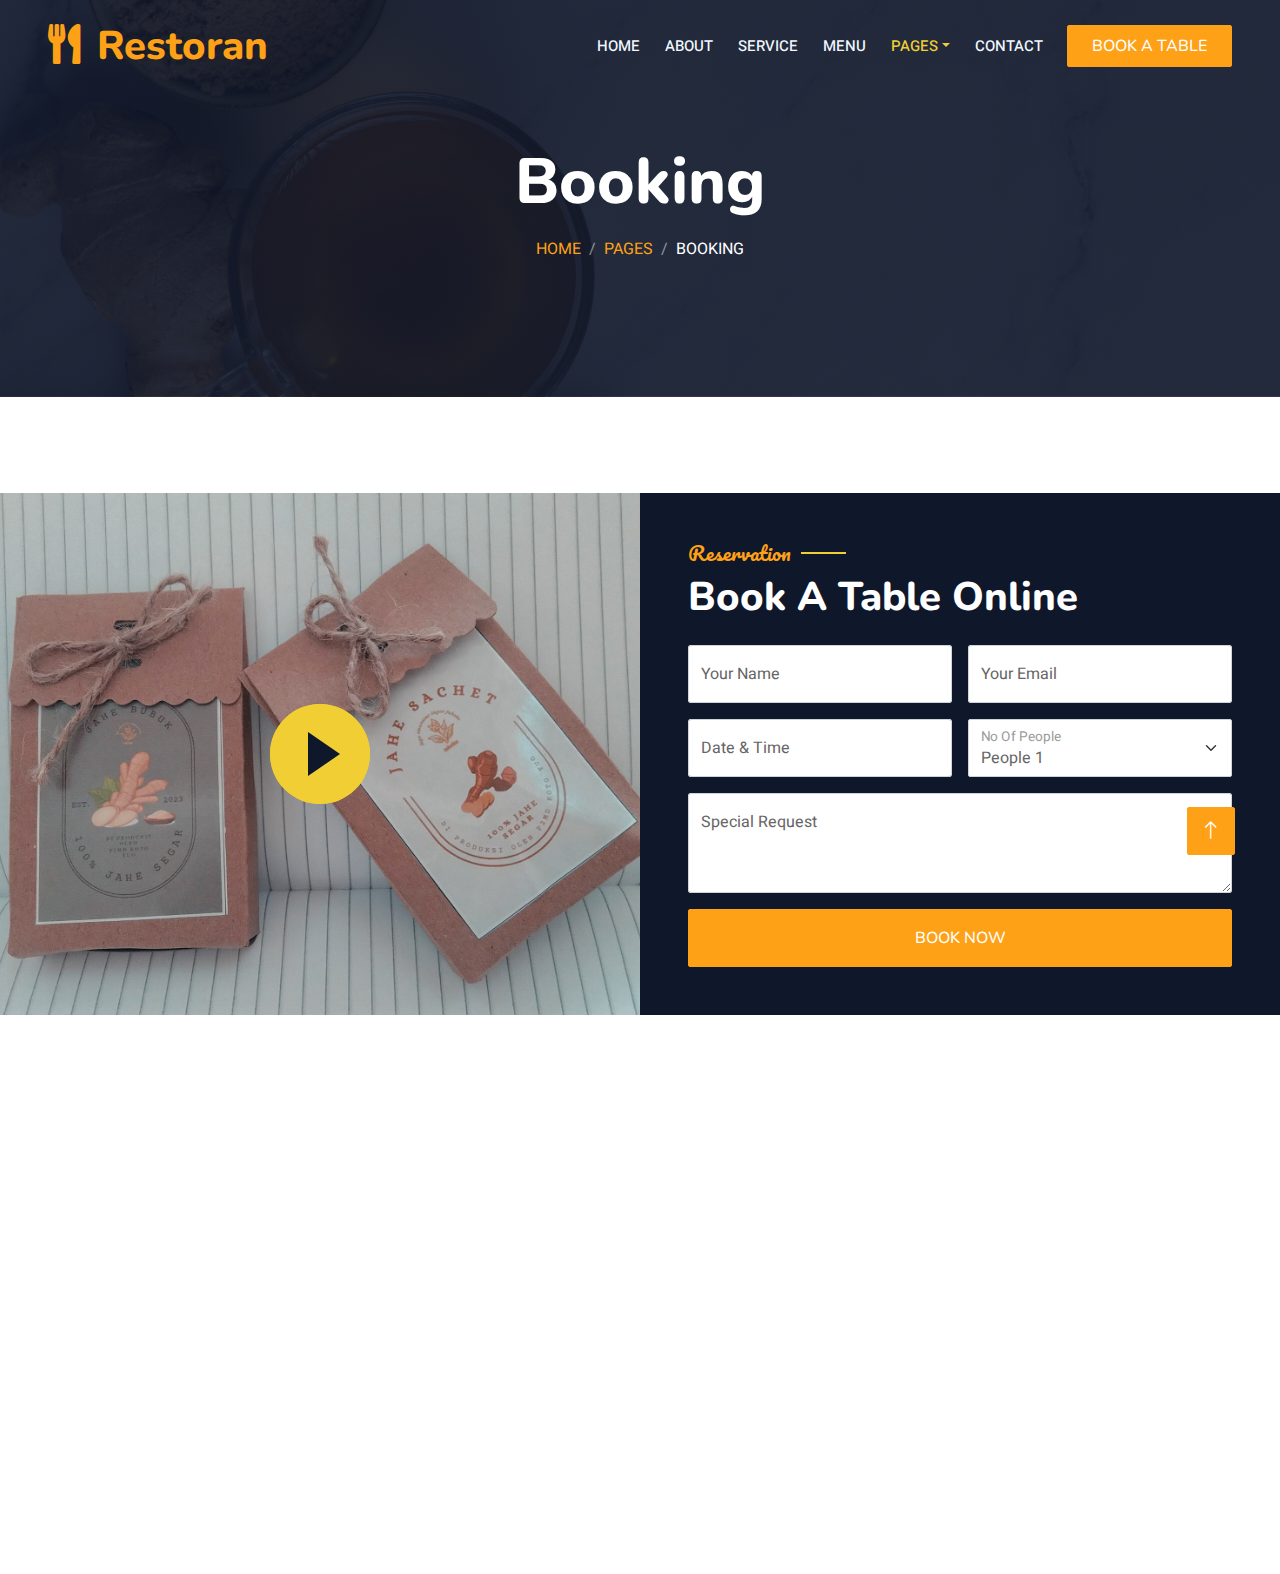
<file: booking.html>
<!DOCTYPE html>
<html lang="en">

<head>
    <meta charset="utf-8">
    <title>Restoran - Bootstrap Restaurant Template</title>
    <meta content="width=device-width, initial-scale=1.0" name="viewport">
    <meta content="" name="keywords">
    <meta content="" name="description">

    <!-- Favicon -->
    <link href="img/favicon.ico" rel="icon">

    <!-- Google Web Fonts -->
    <link rel="preconnect" href="https://fonts.googleapis.com">
    <link rel="preconnect" href="https://fonts.gstatic.com" crossorigin>
    <link href="https://fonts.googleapis.com/css2?family=Heebo:wght@400;500;600&family=Nunito:wght@600;700;800&family=Pacifico&display=swap" rel="stylesheet">

    <!-- Icon Font Stylesheet -->
    <link href="https://cdnjs.cloudflare.com/ajax/libs/font-awesome/5.10.0/css/all.min.css" rel="stylesheet">
    <link href="https://cdn.jsdelivr.net/npm/bootstrap-icons@1.4.1/font/bootstrap-icons.css" rel="stylesheet">

    <!-- Libraries Stylesheet -->
    <link href="lib/animate/animate.min.css" rel="stylesheet">
    <link href="lib/owlcarousel/assets/owl.carousel.min.css" rel="stylesheet">
    <link href="lib/tempusdominus/css/tempusdominus-bootstrap-4.min.css" rel="stylesheet" />

    <!-- Customized Bootstrap Stylesheet -->
    <link href="css/bootstrap.min.css" rel="stylesheet">

    <!-- Template Stylesheet -->
    <link href="css/style.css" rel="stylesheet">
</head>

<body>
    <div class="container-xxl bg-white p-0">
        <!-- Spinner Start -->
        <div id="spinner" class="show bg-white position-fixed translate-middle w-100 vh-100 top-50 start-50 d-flex align-items-center justify-content-center">
            <div class="spinner-border text-primary" style="width: 3rem; height: 3rem;" role="status">
                <span class="sr-only">Loading...</span>
            </div>
        </div>
        <!-- Spinner End -->


        <!-- Navbar & Hero Start -->
        <div class="container-xxl position-relative p-0">
            <nav class="navbar navbar-expand-lg navbar-dark bg-dark px-4 px-lg-5 py-3 py-lg-0">
                <a href="" class="navbar-brand p-0">
                    <h1 class="text-primary m-0"><i class="fa fa-utensils me-3"></i>Restoran</h1>
                    <!-- <img src="img/logo.png" alt="Logo"> -->
                </a>
                <button class="navbar-toggler" type="button" data-bs-toggle="collapse" data-bs-target="#navbarCollapse">
                    <span class="fa fa-bars"></span>
                </button>
                <div class="collapse navbar-collapse" id="navbarCollapse">
                    <div class="navbar-nav ms-auto py-0 pe-4">
                        <a href="index.html" class="nav-item nav-link">Home</a>
                        <a href="about.html" class="nav-item nav-link">About</a>
                        <a href="service.html" class="nav-item nav-link">Service</a>
                        <a href="menu.html" class="nav-item nav-link">Menu</a>
                        <div class="nav-item dropdown">
                            <a href="#" class="nav-link dropdown-toggle active" data-bs-toggle="dropdown">Pages</a>
                            <div class="dropdown-menu m-0">
                                <a href="booking.html" class="dropdown-item active">Booking</a>
                                <a href="team.html" class="dropdown-item">Our Team</a>
                                <a href="testimonial.html" class="dropdown-item">Testimonial</a>
                            </div>
                        </div>
                        <a href="contact.html" class="nav-item nav-link">Contact</a>
                    </div>
                    <a href="" class="btn btn-primary py-2 px-4">Book A Table</a>
                </div>
            </nav>

            <div class="container-xxl py-5 bg-dark hero-header mb-5">
                <div class="container text-center my-5 pt-5 pb-4">
                    <h1 class="display-3 text-white mb-3 animated slideInDown">Booking</h1>
                    <nav aria-label="breadcrumb">
                        <ol class="breadcrumb justify-content-center text-uppercase">
                            <li class="breadcrumb-item"><a href="#">Home</a></li>
                            <li class="breadcrumb-item"><a href="#">Pages</a></li>
                            <li class="breadcrumb-item text-white active" aria-current="page">Booking</li>
                        </ol>
                    </nav>
                </div>
            </div>
        </div>
        <!-- Navbar & Hero End -->


        <!-- Reservation Start -->
        <div class="container-xxl py-5 px-0 wow fadeInUp" data-wow-delay="0.1s">
            <div class="row g-0">
                <div class="col-md-6">
                    <div class="video">
                        <button type="button" class="btn-play" data-bs-toggle="modal" data-src="https://www.youtube.com/embed/DWRcNpR6Kdc" data-bs-target="#videoModal">
                            <span></span>
                        </button>
                    </div>
                </div>
                <div class="col-md-6 bg-dark d-flex align-items-center">
                    <div class="p-5 wow fadeInUp" data-wow-delay="0.2s">
                        <h5 class="section-title ff-secondary text-start text-primary fw-normal">Reservation</h5>
                        <h1 class="text-white mb-4">Book A Table Online</h1>
                        <form>
                            <div class="row g-3">
                                <div class="col-md-6">
                                    <div class="form-floating">
                                        <input type="text" class="form-control" id="name" placeholder="Your Name">
                                        <label for="name">Your Name</label>
                                    </div>
                                </div>
                                <div class="col-md-6">
                                    <div class="form-floating">
                                        <input type="email" class="form-control" id="email" placeholder="Your Email">
                                        <label for="email">Your Email</label>
                                    </div>
                                </div>
                                <div class="col-md-6">
                                    <div class="form-floating date" id="date3" data-target-input="nearest">
                                        <input type="text" class="form-control datetimepicker-input" id="datetime" placeholder="Date & Time" data-target="#date3" data-toggle="datetimepicker" />
                                        <label for="datetime">Date & Time</label>
                                    </div>
                                </div>
                                <div class="col-md-6">
                                    <div class="form-floating">
                                        <select class="form-select" id="select1">
                                          <option value="1">People 1</option>
                                          <option value="2">People 2</option>
                                          <option value="3">People 3</option>
                                        </select>
                                        <label for="select1">No Of People</label>
                                      </div>
                                </div>
                                <div class="col-12">
                                    <div class="form-floating">
                                        <textarea class="form-control" placeholder="Special Request" id="message" style="height: 100px"></textarea>
                                        <label for="message">Special Request</label>
                                    </div>
                                </div>
                                <div class="col-12">
                                    <button class="btn btn-primary w-100 py-3" type="submit">Book Now</button>
                                </div>
                            </div>
                        </form>
                    </div>
                </div>
            </div>
        </div>

        <div class="modal fade" id="videoModal" tabindex="-1" aria-labelledby="exampleModalLabel" aria-hidden="true">
            <div class="modal-dialog">
                <div class="modal-content rounded-0">
                    <div class="modal-header">
                        <h5 class="modal-title" id="exampleModalLabel">Youtube Video</h5>
                        <button type="button" class="btn-close" data-bs-dismiss="modal" aria-label="Close"></button>
                    </div>
                    <div class="modal-body">
                        <!-- 16:9 aspect ratio -->
                        <div class="ratio ratio-16x9">
                            <iframe class="embed-responsive-item" src="" id="video" allowfullscreen allowscriptaccess="always"
                                allow="autoplay"></iframe>
                        </div>
                    </div>
                </div>
            </div>
        </div>
        <!-- Reservation Start -->
        

        <!-- Footer Start -->
        <div class="container-fluid bg-dark text-light footer pt-5 mt-5 wow fadeIn" data-wow-delay="0.1s">
            <div class="container py-5">
                <div class="row g-5">
                    <div class="col-lg-3 col-md-6">
                        <h4 class="section-title ff-secondary text-start text-primary fw-normal mb-4">Company</h4>
                        <a class="btn btn-link" href="">About Us</a>
                        <a class="btn btn-link" href="">Contact Us</a>
                        <a class="btn btn-link" href="">Reservation</a>
                        <a class="btn btn-link" href="">Privacy Policy</a>
                        <a class="btn btn-link" href="">Terms & Condition</a>
                    </div>
                    <div class="col-lg-3 col-md-6">
                        <h4 class="section-title ff-secondary text-start text-primary fw-normal mb-4">Contact</h4>
                        <p class="mb-2"><i class="fa fa-map-marker-alt me-3"></i>123 Street, New York, USA</p>
                        <p class="mb-2"><i class="fa fa-phone-alt me-3"></i>+012 345 67890</p>
                        <p class="mb-2"><i class="fa fa-envelope me-3"></i>info@example.com</p>
                        <div class="d-flex pt-2">
                            <a class="btn btn-outline-light btn-social" href=""><i class="fab fa-twitter"></i></a>
                            <a class="btn btn-outline-light btn-social" href=""><i class="fab fa-facebook-f"></i></a>
                            <a class="btn btn-outline-light btn-social" href=""><i class="fab fa-youtube"></i></a>
                            <a class="btn btn-outline-light btn-social" href=""><i class="fab fa-linkedin-in"></i></a>
                        </div>
                    </div>
                    <div class="col-lg-3 col-md-6">
                        <h4 class="section-title ff-secondary text-start text-primary fw-normal mb-4">Opening</h4>
                        <h5 class="text-light fw-normal">Monday - Saturday</h5>
                        <p>09AM - 09PM</p>
                        <h5 class="text-light fw-normal">Sunday</h5>
                        <p>10AM - 08PM</p>
                    </div>
                    <div class="col-lg-3 col-md-6">
                        <h4 class="section-title ff-secondary text-start text-primary fw-normal mb-4">Newsletter</h4>
                        <p>Dolor amet sit justo amet elitr clita ipsum elitr est.</p>
                        <div class="position-relative mx-auto" style="max-width: 400px;">
                            <input class="form-control border-primary w-100 py-3 ps-4 pe-5" type="text" placeholder="Your email">
                            <button type="button" class="btn btn-primary py-2 position-absolute top-0 end-0 mt-2 me-2">SignUp</button>
                        </div>
                    </div>
                </div>
            </div>
            <div class="container">
                <div class="copyright">
                    <div class="row">
                        <div class="col-md-6 text-center text-md-start mb-3 mb-md-0">
                            &copy; <a class="border-bottom" href="#">Your Site Name</a>, All Right Reserved. 
							
							<!--/*** This template is free as long as you keep the footer author’s credit link/attribution link/backlink. If you'd like to use the template without the footer author’s credit link/attribution link/backlink, you can purchase the Credit Removal License from "https://htmlcodex.com/credit-removal". Thank you for your support. ***/-->
							Designed By <a class="border-bottom" href="https://htmlcodex.com">HTML Codex</a><br><br>
                            Distributed By <a class="border-bottom" href="https://themewagon.com" target="_blank">ThemeWagon</a>
                        </div>
                        <div class="col-md-6 text-center text-md-end">
                            <div class="footer-menu">
                                <a href="">Home</a>
                                <a href="">Cookies</a>
                                <a href="">Help</a>
                                <a href="">FQAs</a>
                            </div>
                        </div>
                    </div>
                </div>
            </div>
        </div>
        <!-- Footer End -->


        <!-- Back to Top -->
        <a href="#" class="btn btn-lg btn-primary btn-lg-square back-to-top"><i class="bi bi-arrow-up"></i></a>
    </div>

    <!-- JavaScript Libraries -->
    <script src="https://code.jquery.com/jquery-3.4.1.min.js"></script>
    <script src="https://cdn.jsdelivr.net/npm/bootstrap@5.0.0/dist/js/bootstrap.bundle.min.js"></script>
    <script src="lib/wow/wow.min.js"></script>
    <script src="lib/easing/easing.min.js"></script>
    <script src="lib/waypoints/waypoints.min.js"></script>
    <script src="lib/counterup/counterup.min.js"></script>
    <script src="lib/owlcarousel/owl.carousel.min.js"></script>
    <script src="lib/tempusdominus/js/moment.min.js"></script>
    <script src="lib/tempusdominus/js/moment-timezone.min.js"></script>
    <script src="lib/tempusdominus/js/tempusdominus-bootstrap-4.min.js"></script>

    <!-- Template Javascript -->
    <script src="js/main.js"></script>
</body>

</html>
</file>
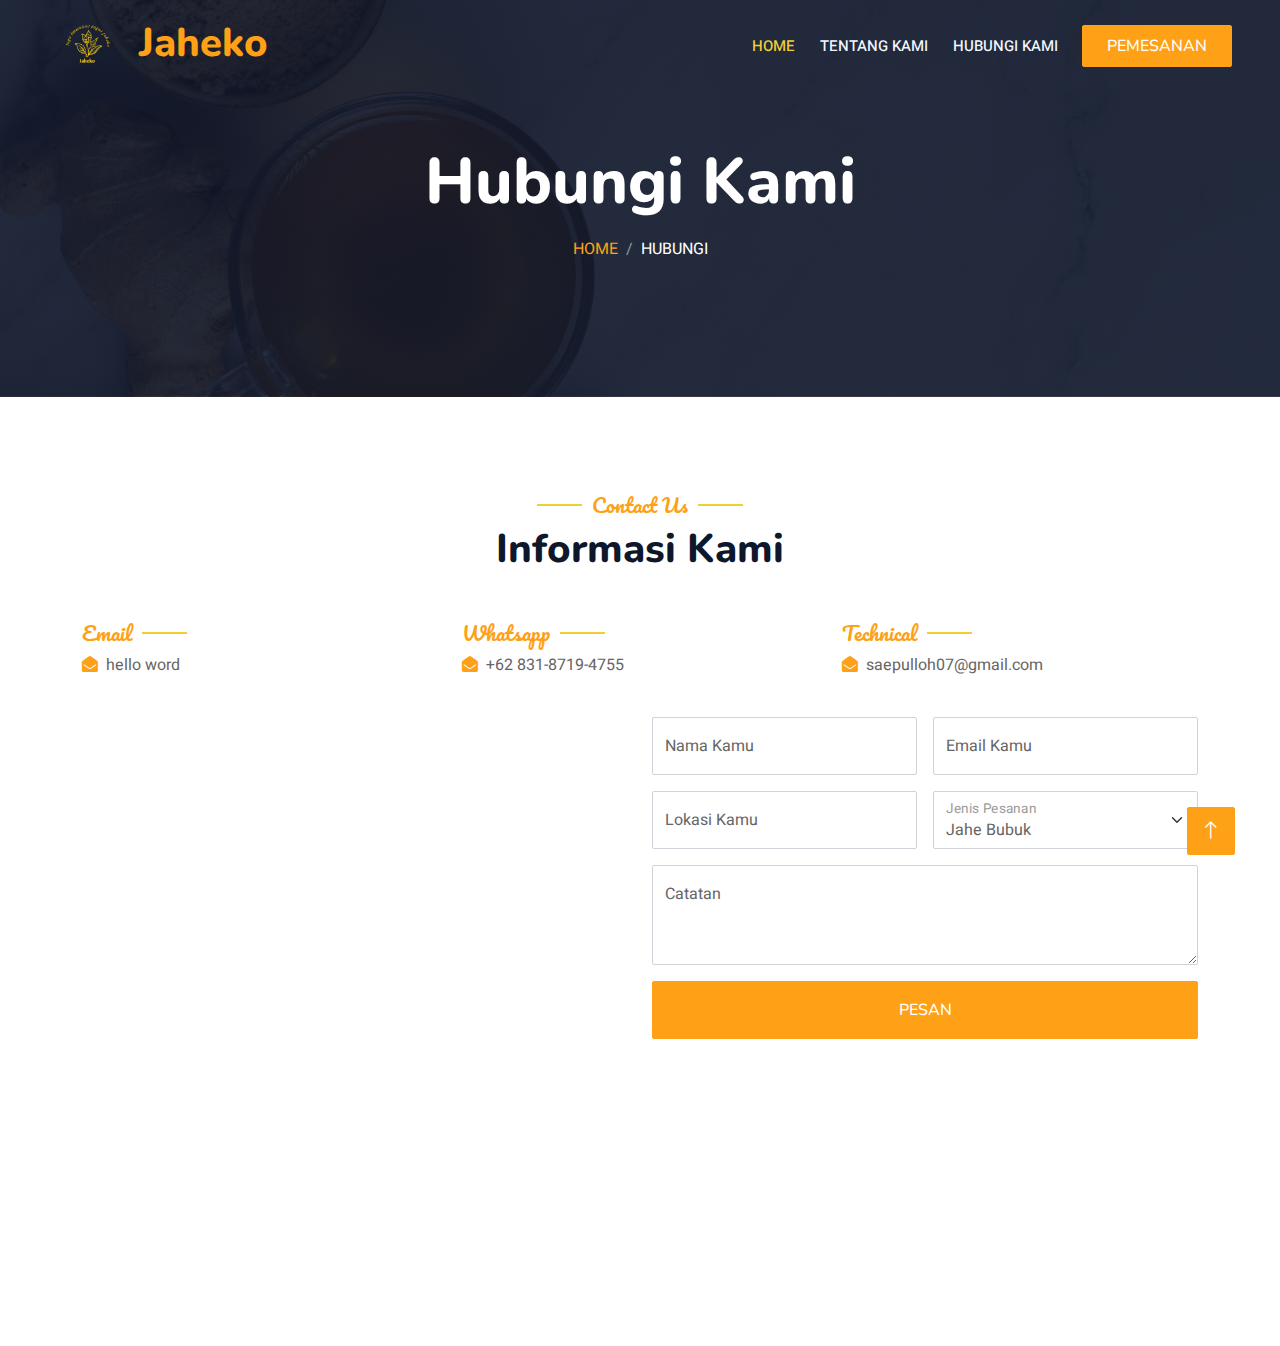
<file: contact.html>
<!DOCTYPE html>
<html lang="en">

<head>
    <meta charset="utf-8">
    <title>Restoran - Bootstrap Restaurant Template</title>
    <meta content="width=device-width, initial-scale=1.0" name="viewport">
    <meta content="" name="keywords">
    <meta content="" name="description">

    <!-- Favicon -->
    <link href="img/favicon.ico" rel="icon">

    <!-- Google Web Fonts -->
    <link rel="preconnect" href="https://fonts.googleapis.com">
    <link rel="preconnect" href="https://fonts.gstatic.com" crossorigin>
    <link href="https://fonts.googleapis.com/css2?family=Heebo:wght@400;500;600&family=Nunito:wght@600;700;800&family=Pacifico&display=swap" rel="stylesheet">

    <!-- Icon Font Stylesheet -->
    <link href="https://cdnjs.cloudflare.com/ajax/libs/font-awesome/5.10.0/css/all.min.css" rel="stylesheet">
    <link href="https://cdn.jsdelivr.net/npm/bootstrap-icons@1.4.1/font/bootstrap-icons.css" rel="stylesheet">

    <!-- Libraries Stylesheet -->
    <link href="lib/animate/animate.min.css" rel="stylesheet">
    <link href="lib/owlcarousel/assets/owl.carousel.min.css" rel="stylesheet">
    <link href="lib/tempusdominus/css/tempusdominus-bootstrap-4.min.css" rel="stylesheet" />

    <!-- Customized Bootstrap Stylesheet -->
    <link href="css/bootstrap.min.css" rel="stylesheet">

    <!-- Template Stylesheet -->
    <link href="css/style.css" rel="stylesheet">
</head>

<body>
    <div class="container-xxl bg-white p-0">
        <!-- Spinner Start -->
        <div id="spinner" class="show bg-white position-fixed translate-middle w-100 vh-100 top-50 start-50 d-flex align-items-center justify-content-center">
            <div class="spinner-border text-primary" style="width: 3rem; height: 3rem;" role="status">
                <span class="sr-only">Loading...</span>
            </div>
        </div>
        <!-- Spinner End -->


        <!-- Navbar & Hero Start -->
      <div class="container-xxl position-relative p-0">
        <nav class="navbar navbar-expand-lg navbar-dark bg-dark px-4 px-lg-5 py-3 py-lg-0">
          <a href="" class="navbar-brand p-0">
            <h1 class="text-primary m-0">
              <i><img src="img\Logo jahe.png" alt="Logo" /> </i>Jaheko
            </h1>
          </a>
          <button class="navbar-toggler" type="button" data-bs-toggle="collapse" data-bs-target="#navbarCollapse">
            <span class="fa fa-bars"></span>
          </button>
          <div class="collapse navbar-collapse" id="navbarCollapse">
            <div class="navbar-nav ms-auto py-0 pe-4">
              <a href="index.html" class="nav-item nav-link active">Home</a>
              <a href="about.html" class="nav-item nav-link">Tentang Kami</a>
              <!-- <a href="service.html" class="nav-item nav-link">Layanan Program</a> -->
              <!-- <div class="nav-item dropdown">
                <a href="#" class="nav-link dropdown-toggle" data-bs-toggle="dropdown">Kegiatan</a>
                <div class="dropdown-menu m-0">
                  <a href="booking.html" class="dropdown-item">Booking</a>
                  <a href="team.html" class="dropdown-item">Our Team</a>
                  <a href="testimonial.html" class="dropdown-item">Testimonial</a>
                </div>
              </div> -->
              <a href="contact.html" class="nav-item nav-link">Hubungi Kami</a>
            </div>
            <a href="https://wa.me/+6283187194755?text=Halo%20saya%20tertarik%20dengan%20produk%20Anda." class="btn btn-primary py-2 px-4">Pemesanan</a>
          </div>
        </nav>

            <div class="container-xxl py-5 bg-dark hero-header mb-5">
                <div class="container text-center my-5 pt-5 pb-4">
                    <h1 class="display-3 text-white mb-3 animated slideInDown">Hubungi Kami</h1>
                    <nav aria-label="breadcrumb">
                        <ol class="breadcrumb justify-content-center text-uppercase">
                            <li class="breadcrumb-item"><a href="#">Home</a></li>
                            <!-- <li class="breadcrumb-item"><a href="#">Pages</a></li> -->
                            <li class="breadcrumb-item text-white active" aria-current="page">Hubungi</li>
                        </ol>
                    </nav>
                </div>
            </div>
        </div>
        <!-- Navbar & Hero End -->


        <!-- Contact Start -->
        <div class="container-xxl py-5">
            <div class="container">
                <div class="text-center wow fadeInUp" data-wow-delay="0.1s">
                    <h5 class="section-title ff-secondary text-center text-primary fw-normal">Contact Us</h5>
                    <h1 class="mb-5">Informasi Kami</h1>
                </div>
                <div class="row g-4">
                    <div class="col-12">
                        <div class="row gy-4">
                            <div class="col-md-4">
                                <h5 class="section-title ff-secondary fw-normal text-start text-primary">Email</h5>
                                <p><i class="fa fa-envelope-open text-primary me-2"></i>hello word</p>
                            </div>
                            <div class="col-md-4">
                                <h5 class="section-title ff-secondary fw-normal text-start text-primary">Whatsapp</h5>
                                <p><i class="fa fa-envelope-open text-primary me-2"></i>+62 831-8719-4755</p>
                            </div>
                            <div class="col-md-4">
                                <h5 class="section-title ff-secondary fw-normal text-start text-primary">Technical</h5>
                                <p><i class="fa fa-envelope-open text-primary me-2"></i>saepulloh07@gmail.com</p>
                            </div>
                        </div>
                    </div>
                    <div class="col-md-6 wow fadeIn" data-wow-delay="0.1s">
                        <iframe class="position-relative rounded w-100 h-100"
                        src="https://www.google.com/maps/embed?pb=!1m18!1m12!1m3!1d63836.799109481566!2d100.57202618051952!3d-0.17389485566268462!2m3!1f0!2f0!3f0!3m2!1i1024!2i768!4f13.1!3m3!1m2!1s0x2e2ab2e890671535%3A0x9aa9fd736fa03d7d!2sKoto%20Tuo%2C%20Kec.%20Harau%2C%20Kabupaten%20Lima%20Puluh%20Kota%2C%20Sumatera%20Barat!5e0!3m2!1sid!2sid!4v1698662724153!5m2!1sid!2sid">
                            <frameborder="0" style="min-height: 350px; border:0;" allowfullscreen="" aria-hidden="false"
                            tabindex="0"></iframe>
                    </div>
                    <div class="col-md-6">
                        <div class="wow fadeInUp" data-wow-delay="0.2s">
                            <form>
                                <div class="row g-3">
                                    <div class="col-md-6">
                                        <div class="form-floating">
                                            <input type="text" class="form-control" id="name" placeholder="Your Name" />
                                            <label for="name">Nama Kamu</label>
                                        </div>
                                    </div>
                                    <div class="col-md-6">
                                        <div class="form-floating">
                                            <input type="email" class="form-control" id="email" placeholder="Your Email" />
                                            <label for="email">Email Kamu</label>
                                        </div>
                                    </div>
                                    <div class="col-md-6">
                                        <div class="form-floating">
                                            <input type="text" class="form-control" id="location" placeholder="Your Location" />
                                            <label for="location">Lokasi Kamu</label>
                                        </div>
                                    </div>
                                    <div class="col-md-6">
                                        <div class="form-floating">
                                            <select class="form-select" id="select1">
                                                <option value="1">Jahe Bubuk</option>
                                                <option value="2">Jahe Iris</option>
                                                <option value="3">Jahe Original</option>
                                            </select>
                                            <label for="select1">Jenis Pesanan</label>
                                        </div>
                                    </div>
                                    <div class="col-12">
                                        <div class="form-floating">
                                            <textarea class="form-control" placeholder="Special Request" id="message" style="height: 100px"></textarea>
                                            <label for="message">Catatan</label>
                                        </div>
                                    </div>
                                  <div class="col-12">
                                    <button class="btn btn-primary w-100 py-3" type="submit">Pesan</button>
                                  </div>
                                </div>
                            </form>
                        </div>
                    </div>
                </div>
            </div>
        </div>
        <!-- Contact End -->


        <!-- Footer Start -->
        <div class="container-fluid bg-dark text-light footer pt-5 mt-5 wow fadeIn" data-wow-delay="0.1s">
            <!-- <div class="container py-5">
                <div class="row g-5">
                    <div class="col-lg-3 col-md-6">
                        <h4 class="section-title ff-secondary text-start text-primary fw-normal mb-4">Company</h4>
                        <a class="btn btn-link" href="">About Us</a>
                        <a class="btn btn-link" href="">Contact Us</a>
                        <a class="btn btn-link" href="">Reservation</a>
                        <a class="btn btn-link" href="">Privacy Policy</a>
                        <a class="btn btn-link" href="">Terms & Condition</a>
                    </div>
                    <div class="col-lg-3 col-md-6">
                        <h4 class="section-title ff-secondary text-start text-primary fw-normal mb-4">Contact</h4>
                        <p class="mb-2"><i class="fa fa-map-marker-alt me-3"></i>123 Street, New York, USA</p>
                        <p class="mb-2"><i class="fa fa-phone-alt me-3"></i>+012 345 67890</p>
                        <p class="mb-2"><i class="fa fa-envelope me-3"></i>info@example.com</p>
                        <div class="d-flex pt-2">
                            <a class="btn btn-outline-light btn-social" href=""><i class="fab fa-twitter"></i></a>
                            <a class="btn btn-outline-light btn-social" href=""><i class="fab fa-facebook-f"></i></a>
                            <a class="btn btn-outline-light btn-social" href=""><i class="fab fa-youtube"></i></a>
                            <a class="btn btn-outline-light btn-social" href=""><i class="fab fa-linkedin-in"></i></a>
                        </div>
                    </div>
                    <div class="col-lg-3 col-md-6">
                        <h4 class="section-title ff-secondary text-start text-primary fw-normal mb-4">Opening</h4>
                        <h5 class="text-light fw-normal">Monday - Saturday</h5>
                        <p>09AM - 09PM</p>
                        <h5 class="text-light fw-normal">Sunday</h5>
                        <p>10AM - 08PM</p>
                    </div>
                    <div class="col-lg-3 col-md-6">
                        <h4 class="section-title ff-secondary text-start text-primary fw-normal mb-4">Newsletter</h4>
                        <p>Dolor amet sit justo amet elitr clita ipsum elitr est.</p>
                        <div class="position-relative mx-auto" style="max-width: 400px;">
                            <input class="form-control border-primary w-100 py-3 ps-4 pe-5" type="text" placeholder="Your email">
                            <button type="button" class="btn btn-primary py-2 position-absolute top-0 end-0 mt-2 me-2">SignUp</button>
                        </div>
                    </div>
                </div>
            </div> -->
            <div class="container">
                <div class="copyright">
                  <div class="row">
                    <div class="col-md-6 text-center text-md-start mb-3 mb-md-0">
                      &copy; <a class="border-bottom" href="#">Jaheko</a>, All Right Reserved.
      
                      <!--/*** This template is free as long as you keep the footer author’s credit link/attribution link/backlink. If you'd like to use the template without the footer author’s credit link/attribution link/backlink, you can purchase the Credit Removal License from "https://htmlcodex.com/credit-removal". Thank you for your support. ***/-->
                      Designed By <a class="border-bottom" href="https://htmlcodex.com">HTML Codex</a><br /><br />
                      Distributed By <a class="border-bottom" href="https://themewagon.com" target="_blank">ThemeWagon</a><br /><br />
                      Modificated By <a class="border-bottom" href="https://saepulloh07.github.io/saepulloh.github.io" target="_blank">Saepulloh</a>
                    </div>
                    <div class="col-md-6 text-center text-md-end">
                      <div class="footer-menu">
                        <a href="">Home</a>
                        <a href="">Cookies</a>
                        <a href="">Help</a>
                        <a href="">FQAs</a>
                      </div>
                    </div>
                  </div>
                </div>
              </div>
            </div>
        <!-- Footer End -->


        <!-- Back to Top -->
        <a href="#" class="btn btn-lg btn-primary btn-lg-square back-to-top"><i class="bi bi-arrow-up"></i></a>
    </div>

    <!-- JavaScript Libraries -->
    <script src="https://code.jquery.com/jquery-3.4.1.min.js"></script>
    <script src="https://cdn.jsdelivr.net/npm/bootstrap@5.0.0/dist/js/bootstrap.bundle.min.js"></script>
    <script src="lib/wow/wow.min.js"></script>
    <script src="lib/easing/easing.min.js"></script>
    <script src="lib/waypoints/waypoints.min.js"></script>
    <script src="lib/counterup/counterup.min.js"></script>
    <script src="lib/owlcarousel/owl.carousel.min.js"></script>
    <script src="lib/tempusdominus/js/moment.min.js"></script>
    <script src="lib/tempusdominus/js/moment-timezone.min.js"></script>
    <script src="lib/tempusdominus/js/tempusdominus-bootstrap-4.min.js"></script>

    <!-- Template Javascript -->
    <script src="js/main.js"></script>
</body>

</html>
</file>
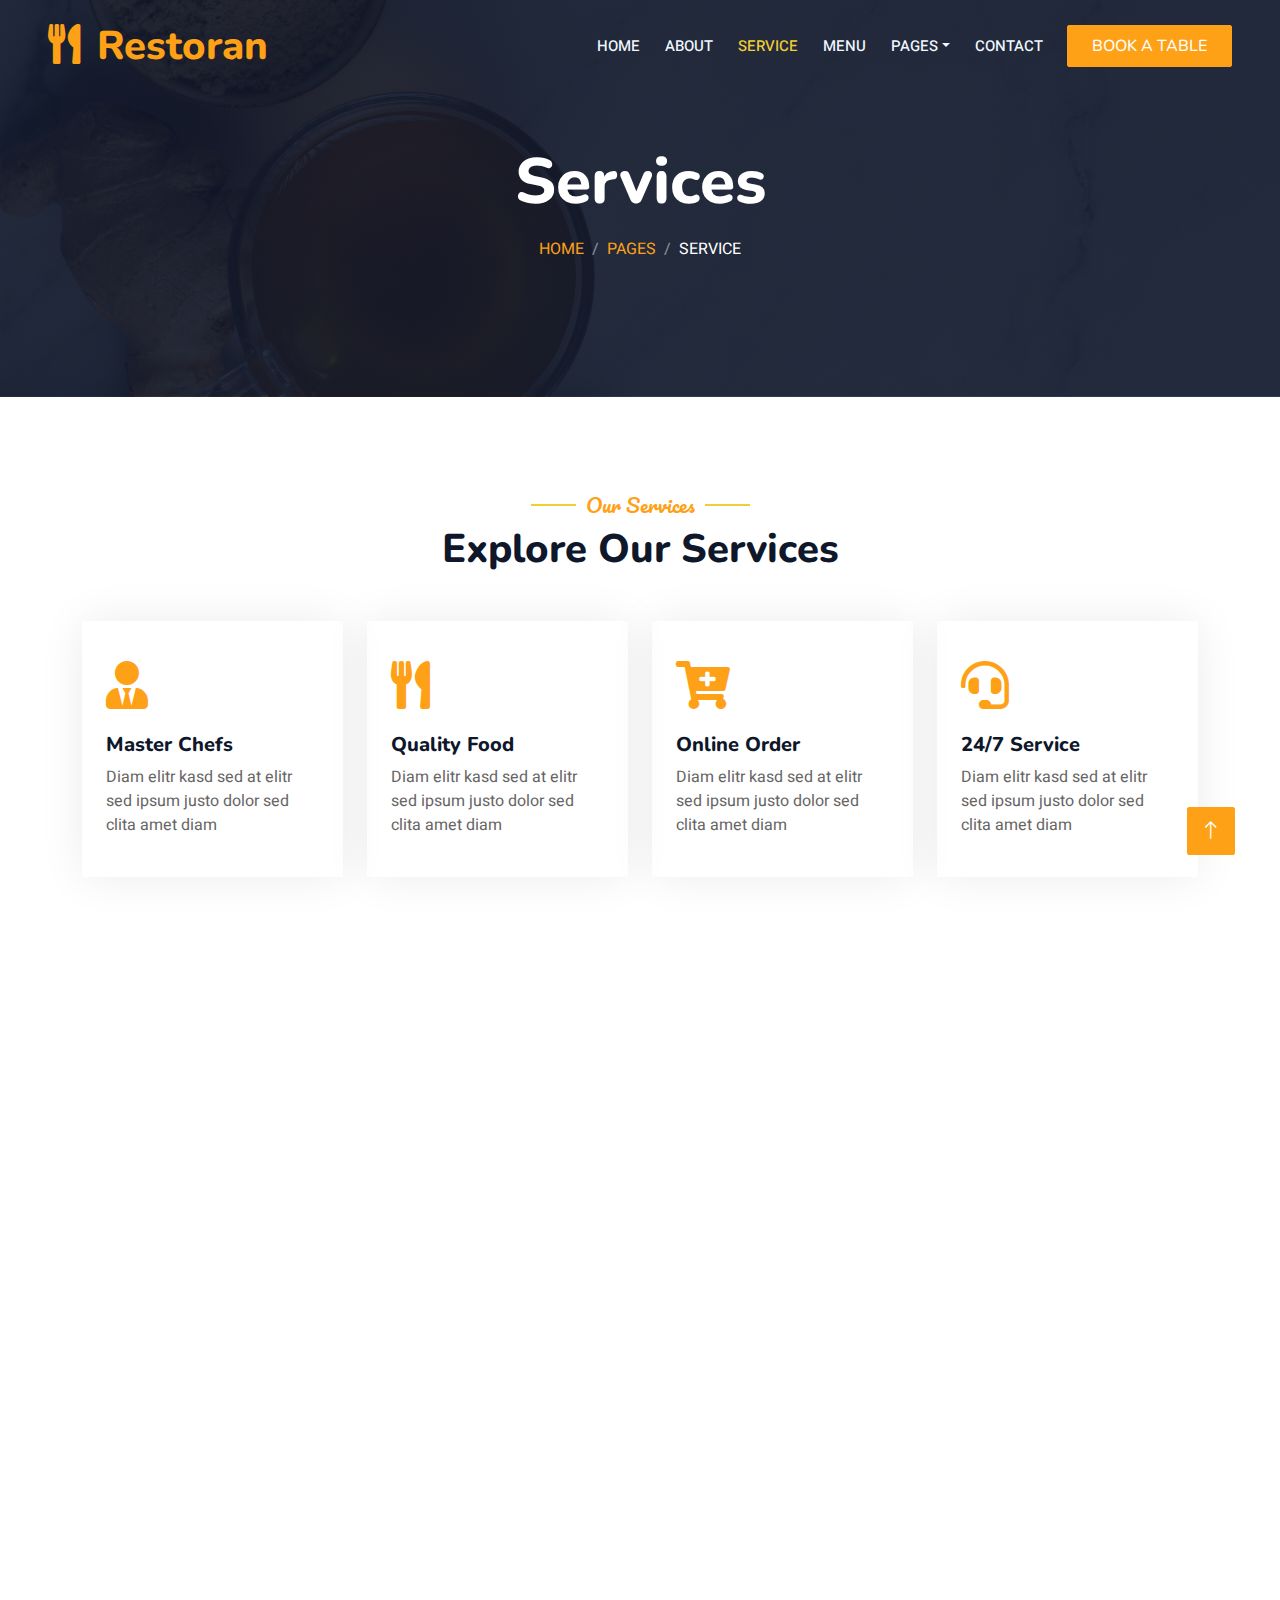
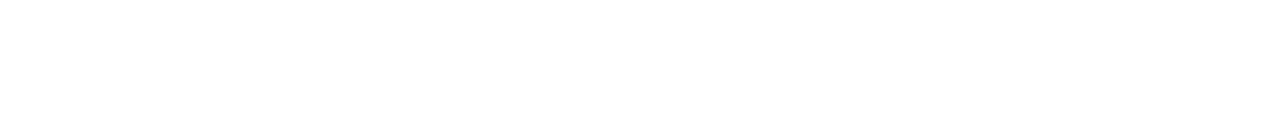
<file: service.html>
<!DOCTYPE html>
<html lang="en">

<head>
    <meta charset="utf-8">
    <title>Restoran - Bootstrap Restaurant Template</title>
    <meta content="width=device-width, initial-scale=1.0" name="viewport">
    <meta content="" name="keywords">
    <meta content="" name="description">

    <!-- Favicon -->
    <link href="img/favicon.ico" rel="icon">

    <!-- Google Web Fonts -->
    <link rel="preconnect" href="https://fonts.googleapis.com">
    <link rel="preconnect" href="https://fonts.gstatic.com" crossorigin>
    <link href="https://fonts.googleapis.com/css2?family=Heebo:wght@400;500;600&family=Nunito:wght@600;700;800&family=Pacifico&display=swap" rel="stylesheet">

    <!-- Icon Font Stylesheet -->
    <link href="https://cdnjs.cloudflare.com/ajax/libs/font-awesome/5.10.0/css/all.min.css" rel="stylesheet">
    <link href="https://cdn.jsdelivr.net/npm/bootstrap-icons@1.4.1/font/bootstrap-icons.css" rel="stylesheet">

    <!-- Libraries Stylesheet -->
    <link href="lib/animate/animate.min.css" rel="stylesheet">
    <link href="lib/owlcarousel/assets/owl.carousel.min.css" rel="stylesheet">
    <link href="lib/tempusdominus/css/tempusdominus-bootstrap-4.min.css" rel="stylesheet" />

    <!-- Customized Bootstrap Stylesheet -->
    <link href="css/bootstrap.min.css" rel="stylesheet">

    <!-- Template Stylesheet -->
    <link href="css/style.css" rel="stylesheet">
</head>

<body>
    <div class="container-xxl bg-white p-0">
        <!-- Spinner Start -->
        <div id="spinner" class="show bg-white position-fixed translate-middle w-100 vh-100 top-50 start-50 d-flex align-items-center justify-content-center">
            <div class="spinner-border text-primary" style="width: 3rem; height: 3rem;" role="status">
                <span class="sr-only">Loading...</span>
            </div>
        </div>
        <!-- Spinner End -->


        <!-- Navbar & Hero Start -->
        <div class="container-xxl position-relative p-0">
            <nav class="navbar navbar-expand-lg navbar-dark bg-dark px-4 px-lg-5 py-3 py-lg-0">
                <a href="" class="navbar-brand p-0">
                    <h1 class="text-primary m-0"><i class="fa fa-utensils me-3"></i>Restoran</h1>
                    <!-- <img src="img/logo.png" alt="Logo"> -->
                </a>
                <button class="navbar-toggler" type="button" data-bs-toggle="collapse" data-bs-target="#navbarCollapse">
                    <span class="fa fa-bars"></span>
                </button>
                <div class="collapse navbar-collapse" id="navbarCollapse">
                    <div class="navbar-nav ms-auto py-0 pe-4">
                        <a href="index.html" class="nav-item nav-link">Home</a>
                        <a href="about.html" class="nav-item nav-link">About</a>
                        <a href="service.html" class="nav-item nav-link active">Service</a>
                        <a href="menu.html" class="nav-item nav-link">Menu</a>
                        <div class="nav-item dropdown">
                            <a href="#" class="nav-link dropdown-toggle" data-bs-toggle="dropdown">Pages</a>
                            <div class="dropdown-menu m-0">
                                <a href="booking.html" class="dropdown-item">Booking</a>
                                <a href="team.html" class="dropdown-item">Our Team</a>
                                <a href="testimonial.html" class="dropdown-item">Testimonial</a>
                            </div>
                        </div>
                        <a href="contact.html" class="nav-item nav-link">Contact</a>
                    </div>
                    <a href="" class="btn btn-primary py-2 px-4">Book A Table</a>
                </div>
            </nav>

            <div class="container-xxl py-5 bg-dark hero-header mb-5">
                <div class="container text-center my-5 pt-5 pb-4">
                    <h1 class="display-3 text-white mb-3 animated slideInDown">Services</h1>
                    <nav aria-label="breadcrumb">
                        <ol class="breadcrumb justify-content-center text-uppercase">
                            <li class="breadcrumb-item"><a href="#">Home</a></li>
                            <li class="breadcrumb-item"><a href="#">Pages</a></li>
                            <li class="breadcrumb-item text-white active" aria-current="page">Service</li>
                        </ol>
                    </nav>
                </div>
            </div>
        </div>
        <!-- Navbar & Hero End -->


        <!-- Service Start -->
        <div class="container-xxl py-5">
            <div class="container">
                <div class="text-center wow fadeInUp" data-wow-delay="0.1s">
                    <h5 class="section-title ff-secondary text-center text-primary fw-normal">Our Services</h5>
                    <h1 class="mb-5">Explore Our Services</h1>
                </div>
                <div class="row g-4">
                    <div class="col-lg-3 col-sm-6 wow fadeInUp" data-wow-delay="0.1s">
                        <div class="service-item rounded pt-3">
                            <div class="p-4">
                                <i class="fa fa-3x fa-user-tie text-primary mb-4"></i>
                                <h5>Master Chefs</h5>
                                <p>Diam elitr kasd sed at elitr sed ipsum justo dolor sed clita amet diam</p>
                            </div>
                        </div>
                    </div>
                    <div class="col-lg-3 col-sm-6 wow fadeInUp" data-wow-delay="0.3s">
                        <div class="service-item rounded pt-3">
                            <div class="p-4">
                                <i class="fa fa-3x fa-utensils text-primary mb-4"></i>
                                <h5>Quality Food</h5>
                                <p>Diam elitr kasd sed at elitr sed ipsum justo dolor sed clita amet diam</p>
                            </div>
                        </div>
                    </div>
                    <div class="col-lg-3 col-sm-6 wow fadeInUp" data-wow-delay="0.5s">
                        <div class="service-item rounded pt-3">
                            <div class="p-4">
                                <i class="fa fa-3x fa-cart-plus text-primary mb-4"></i>
                                <h5>Online Order</h5>
                                <p>Diam elitr kasd sed at elitr sed ipsum justo dolor sed clita amet diam</p>
                            </div>
                        </div>
                    </div>
                    <div class="col-lg-3 col-sm-6 wow fadeInUp" data-wow-delay="0.7s">
                        <div class="service-item rounded pt-3">
                            <div class="p-4">
                                <i class="fa fa-3x fa-headset text-primary mb-4"></i>
                                <h5>24/7 Service</h5>
                                <p>Diam elitr kasd sed at elitr sed ipsum justo dolor sed clita amet diam</p>
                            </div>
                        </div>
                    </div>
                    <div class="col-lg-3 col-sm-6 wow fadeInUp" data-wow-delay="0.1s">
                        <div class="service-item rounded pt-3">
                            <div class="p-4">
                                <i class="fa fa-3x fa-user-tie text-primary mb-4"></i>
                                <h5>Master Chefs</h5>
                                <p>Diam elitr kasd sed at elitr sed ipsum justo dolor sed clita amet diam</p>
                            </div>
                        </div>
                    </div>
                    <div class="col-lg-3 col-sm-6 wow fadeInUp" data-wow-delay="0.3s">
                        <div class="service-item rounded pt-3">
                            <div class="p-4">
                                <i class="fa fa-3x fa-utensils text-primary mb-4"></i>
                                <h5>Quality Food</h5>
                                <p>Diam elitr kasd sed at elitr sed ipsum justo dolor sed clita amet diam</p>
                            </div>
                        </div>
                    </div>
                    <div class="col-lg-3 col-sm-6 wow fadeInUp" data-wow-delay="0.5s">
                        <div class="service-item rounded pt-3">
                            <div class="p-4">
                                <i class="fa fa-3x fa-cart-plus text-primary mb-4"></i>
                                <h5>Online Order</h5>
                                <p>Diam elitr kasd sed at elitr sed ipsum justo dolor sed clita amet diam</p>
                            </div>
                        </div>
                    </div>
                    <div class="col-lg-3 col-sm-6 wow fadeInUp" data-wow-delay="0.7s">
                        <div class="service-item rounded pt-3">
                            <div class="p-4">
                                <i class="fa fa-3x fa-headset text-primary mb-4"></i>
                                <h5>24/7 Service</h5>
                                <p>Diam elitr kasd sed at elitr sed ipsum justo dolor sed clita amet diam</p>
                            </div>
                        </div>
                    </div>
                </div>
            </div>
        </div>
        <!-- Service End -->
        

        <!-- Footer Start -->
        <div class="container-fluid bg-dark text-light footer pt-5 mt-5 wow fadeIn" data-wow-delay="0.1s">
            <div class="container py-5">
                <div class="row g-5">
                    <div class="col-lg-3 col-md-6">
                        <h4 class="section-title ff-secondary text-start text-primary fw-normal mb-4">Company</h4>
                        <a class="btn btn-link" href="">About Us</a>
                        <a class="btn btn-link" href="">Contact Us</a>
                        <a class="btn btn-link" href="">Reservation</a>
                        <a class="btn btn-link" href="">Privacy Policy</a>
                        <a class="btn btn-link" href="">Terms & Condition</a>
                    </div>
                    <div class="col-lg-3 col-md-6">
                        <h4 class="section-title ff-secondary text-start text-primary fw-normal mb-4">Contact</h4>
                        <p class="mb-2"><i class="fa fa-map-marker-alt me-3"></i>123 Street, New York, USA</p>
                        <p class="mb-2"><i class="fa fa-phone-alt me-3"></i>+012 345 67890</p>
                        <p class="mb-2"><i class="fa fa-envelope me-3"></i>info@example.com</p>
                        <div class="d-flex pt-2">
                            <a class="btn btn-outline-light btn-social" href=""><i class="fab fa-twitter"></i></a>
                            <a class="btn btn-outline-light btn-social" href=""><i class="fab fa-facebook-f"></i></a>
                            <a class="btn btn-outline-light btn-social" href=""><i class="fab fa-youtube"></i></a>
                            <a class="btn btn-outline-light btn-social" href=""><i class="fab fa-linkedin-in"></i></a>
                        </div>
                    </div>
                    <div class="col-lg-3 col-md-6">
                        <h4 class="section-title ff-secondary text-start text-primary fw-normal mb-4">Opening</h4>
                        <h5 class="text-light fw-normal">Monday - Saturday</h5>
                        <p>09AM - 09PM</p>
                        <h5 class="text-light fw-normal">Sunday</h5>
                        <p>10AM - 08PM</p>
                    </div>
                    <div class="col-lg-3 col-md-6">
                        <h4 class="section-title ff-secondary text-start text-primary fw-normal mb-4">Newsletter</h4>
                        <p>Dolor amet sit justo amet elitr clita ipsum elitr est.</p>
                        <div class="position-relative mx-auto" style="max-width: 400px;">
                            <input class="form-control border-primary w-100 py-3 ps-4 pe-5" type="text" placeholder="Your email">
                            <button type="button" class="btn btn-primary py-2 position-absolute top-0 end-0 mt-2 me-2">SignUp</button>
                        </div>
                    </div>
                </div>
            </div>
            <div class="container">
                <div class="copyright">
                    <div class="row">
                        <div class="col-md-6 text-center text-md-start mb-3 mb-md-0">
                            &copy; <a class="border-bottom" href="#">Your Site Name</a>, All Right Reserved. 
							
							<!--/*** This template is free as long as you keep the footer author’s credit link/attribution link/backlink. If you'd like to use the template without the footer author’s credit link/attribution link/backlink, you can purchase the Credit Removal License from "https://htmlcodex.com/credit-removal". Thank you for your support. ***/-->
							Designed By <a class="border-bottom" href="https://htmlcodex.com">HTML Codex</a><br><br>
                            Distributed By <a class="border-bottom" href="https://themewagon.com" target="_blank">ThemeWagon</a>
                        </div>
                        <div class="col-md-6 text-center text-md-end">
                            <div class="footer-menu">
                                <a href="">Home</a>
                                <a href="">Cookies</a>
                                <a href="">Help</a>
                                <a href="">FQAs</a>
                            </div>
                        </div>
                    </div>
                </div>
            </div>
        </div>
        <!-- Footer End -->


        <!-- Back to Top -->
        <a href="#" class="btn btn-lg btn-primary btn-lg-square back-to-top"><i class="bi bi-arrow-up"></i></a>
    </div>

    <!-- JavaScript Libraries -->
    <script src="https://code.jquery.com/jquery-3.4.1.min.js"></script>
    <script src="https://cdn.jsdelivr.net/npm/bootstrap@5.0.0/dist/js/bootstrap.bundle.min.js"></script>
    <script src="lib/wow/wow.min.js"></script>
    <script src="lib/easing/easing.min.js"></script>
    <script src="lib/waypoints/waypoints.min.js"></script>
    <script src="lib/counterup/counterup.min.js"></script>
    <script src="lib/owlcarousel/owl.carousel.min.js"></script>
    <script src="lib/tempusdominus/js/moment.min.js"></script>
    <script src="lib/tempusdominus/js/moment-timezone.min.js"></script>
    <script src="lib/tempusdominus/js/tempusdominus-bootstrap-4.min.js"></script>

    <!-- Template Javascript -->
    <script src="js/main.js"></script>
</body>

</html>
</file>
<file: css/style.css>
/********** Template CSS **********/
:root {
  --primary: #f0ce34;
  --light: #f1f8ff;
  --dark: #0f172b;
}

.ff-secondary {
  font-family: "Pacifico", cursive;
}

.fw-medium {
  font-weight: 600 !important;
}

.fw-semi-bold {
  font-weight: 700 !important;
}

.back-to-top {
  position: fixed;
  display: none;
  right: 45px;
  bottom: 45px;
  z-index: 99;
}

/*** Spinner ***/
#spinner {
  opacity: 0;
  visibility: hidden;
  transition: opacity 0.5s ease-out, visibility 0s linear 0.5s;
  z-index: 99999;
}

#spinner.show {
  transition: opacity 0.5s ease-out, visibility 0s linear 0s;
  visibility: visible;
  opacity: 1;
}

/*** Button ***/
.btn {
  font-family: "Nunito", sans-serif;
  font-weight: 500;
  text-transform: uppercase;
  transition: 0.5s;
}

.btn.btn-primary,
.btn.btn-secondary {
  color: #ffffff;
}

.btn-square {
  width: 38px;
  height: 38px;
}

.btn-sm-square {
  width: 32px;
  height: 32px;
}

.btn-lg-square {
  width: 48px;
  height: 48px;
}

.btn-square,
.btn-sm-square,
.btn-lg-square {
  padding: 0;
  display: flex;
  align-items: center;
  justify-content: center;
  font-weight: normal;
  border-radius: 2px;
}

/*** Navbar ***/
.navbar-dark .navbar-nav .nav-link {
  position: relative;
  margin-left: 25px;
  padding: 35px 0;
  font-size: 15px;
  color: var(--light) !important;
  text-transform: uppercase;
  font-weight: 500;
  outline: none;
  transition: 0.5s;
}

.sticky-top.navbar-dark .navbar-nav .nav-link {
  padding: 20px 0;
}

.navbar-dark .navbar-nav .nav-link:hover,
.navbar-dark .navbar-nav .nav-link.active {
  color: var(--primary) !important;
}

.navbar-dark .navbar-brand img {
  max-height: 60px;
  transition: 0.5s;
}

.sticky-top.navbar-dark .navbar-brand img {
  max-height: 45px;
}

@media (max-width: 991.98px) {
  .sticky-top.navbar-dark {
    position: relative;
  }

  .navbar-dark .navbar-collapse {
    margin-top: 15px;
    border-top: 1px solid rgba(255, 255, 255, 0.1);
  }

  .navbar-dark .navbar-nav .nav-link,
  .sticky-top.navbar-dark .navbar-nav .nav-link {
    padding: 10px 0;
    margin-left: 0;
  }

  .navbar-dark .navbar-brand img {
    max-height: 45px;
  }
}

@media (min-width: 992px) {
  .navbar-dark {
    position: absolute;
    width: 100%;
    top: 0;
    left: 0;
    z-index: 999;
    background: transparent !important;
  }

  .sticky-top.navbar-dark {
    position: fixed;
    background: var(--dark) !important;
  }
}

/*** Hero Header ***/
.hero-header {
  background: linear-gradient(rgba(15, 23, 43, 0.9), rgba(15, 23, 43, 0.9)), url(../img/bg-hero.jpg);
  background-position: center center;
  background-repeat: no-repeat;
  background-size: cover;
}

@keyframes imgRotate {
  100% {
    transform: rotate(360deg);
  }
}

.breadcrumb-item + .breadcrumb-item::before {
  color: rgba(255, 255, 255, 0.5);
}

/*** Section Title ***/
.section-title {
  position: relative;
  display: inline-block;
}

.section-title::before {
  position: absolute;
  content: "";
  width: 45px;
  height: 2px;
  top: 50%;
  left: -55px;
  margin-top: -1px;
  background: var(--primary);
}

.section-title::after {
  position: absolute;
  content: "";
  width: 45px;
  height: 2px;
  top: 50%;
  right: -55px;
  margin-top: -1px;
  background: var(--primary);
}

.section-title.text-start::before,
.section-title.text-end::after {
  display: none;
}

/*** Service ***/
.service-item {
  box-shadow: 0 0 45px rgba(0, 0, 0, 0.08);
  transition: 0.5s;
}

.service-item:hover {
  background: var(--primary);
}

.service-item * {
  transition: 0.5s;
}

.service-item:hover * {
  color: var(--light) !important;
}

/*** Food Menu ***/
.nav-pills .nav-item .active {
  border-bottom: 2px solid var(--primary);
}

/*** Youtube Video ***/
.video {
  position: relative;
  height: 100%;
  min-height: 500px;
  background: linear-gradient(rgba(15, 23, 43, 0.1), rgba(15, 23, 43, 0.1)), url(../img/video.jpeg);
  background-position: center center;
  background-repeat: no-repeat;
  background-size: cover;
}

.video .btn-play {
  position: absolute;
  z-index: 3;
  top: 50%;
  left: 50%;
  transform: translateX(-50%) translateY(-50%);
  box-sizing: content-box;
  display: block;
  width: 32px;
  height: 44px;
  border-radius: 50%;
  border: none;
  outline: none;
  padding: 18px 20px 18px 28px;
}

.video .btn-play:before {
  content: "";
  position: absolute;
  z-index: 0;
  left: 50%;
  top: 50%;
  transform: translateX(-50%) translateY(-50%);
  display: block;
  width: 100px;
  height: 100px;
  background: var(--primary);
  border-radius: 50%;
  animation: pulse-border 1500ms ease-out infinite;
}

.video .btn-play:after {
  content: "";
  position: absolute;
  z-index: 1;
  left: 50%;
  top: 50%;
  transform: translateX(-50%) translateY(-50%);
  display: block;
  width: 100px;
  height: 100px;
  background: var(--primary);
  border-radius: 50%;
  transition: all 200ms;
}

.video .btn-play img {
  position: relative;
  z-index: 3;
  max-width: 100%;
  width: auto;
  height: auto;
}

.video .btn-play span {
  display: block;
  position: relative;
  z-index: 3;
  width: 0;
  height: 0;
  border-left: 32px solid var(--dark);
  border-top: 22px solid transparent;
  border-bottom: 22px solid transparent;
}

@keyframes pulse-border {
  0% {
    transform: translateX(-50%) translateY(-50%) translateZ(0) scale(1);
    opacity: 1;
  }

  100% {
    transform: translateX(-50%) translateY(-50%) translateZ(0) scale(1.5);
    opacity: 0;
  }
}

#videoModal {
  z-index: 99999;
}

#videoModal .modal-dialog {
  position: relative;
  max-width: 800px;
  margin: 60px auto 0 auto;
}

#videoModal .modal-body {
  position: relative;
  padding: 0px;
}

#videoModal .close {
  position: absolute;
  width: 30px;
  height: 30px;
  right: 0px;
  top: -30px;
  z-index: 999;
  font-size: 30px;
  font-weight: normal;
  color: #ffffff;
  background: #000000;
  opacity: 1;
}

/*** Team ***/
.team-item {
  box-shadow: 0 0 45px rgba(0, 0, 0, 0.08);
  height: calc(100% - 38px);
  transition: 0.5s;
}

.team-item img {
  transition: 0.5s;
}

.team-item:hover img {
  transform: scale(1.1);
}

.team-item:hover {
  height: 100%;
}

.team-item .btn {
  border-radius: 38px 38px 0 0;
}

/*** Testimonial ***/
.testimonial-carousel .owl-item .testimonial-item,
.testimonial-carousel .owl-item.center .testimonial-item * {
  transition: 0.5s;
}

.testimonial-carousel .owl-item.center .testimonial-item {
  background: var(--primary) !important;
  border-color: var(--primary) !important;
}

.testimonial-carousel .owl-item.center .testimonial-item * {
  color: var(--light) !important;
}

.testimonial-carousel .owl-dots {
  margin-top: 24px;
  display: flex;
  align-items: flex-end;
  justify-content: center;
}

.testimonial-carousel .owl-dot {
  position: relative;
  display: inline-block;
  margin: 0 5px;
  width: 15px;
  height: 15px;
  border: 1px solid #cccccc;
  border-radius: 15px;
  transition: 0.5s;
}

.testimonial-carousel .owl-dot.active {
  background: var(--primary);
  border-color: var(--primary);
}

/*** Footer ***/
.footer .btn.btn-social {
  margin-right: 5px;
  width: 35px;
  height: 35px;
  display: flex;
  align-items: center;
  justify-content: center;
  color: var(--light);
  border: 1px solid #ffffff;
  border-radius: 35px;
  transition: 0.3s;
}

.footer .btn.btn-social:hover {
  color: var(--primary);
}

.footer .btn.btn-link {
  display: block;
  margin-bottom: 5px;
  padding: 0;
  text-align: left;
  color: #ffffff;
  font-size: 15px;
  font-weight: normal;
  text-transform: capitalize;
  transition: 0.3s;
}

.footer .btn.btn-link::before {
  position: relative;
  content: "\f105";
  font-family: "Font Awesome 5 Free";
  font-weight: 900;
  margin-right: 10px;
}

.footer .btn.btn-link:hover {
  letter-spacing: 1px;
  box-shadow: none;
}

.footer .copyright {
  padding: 25px 0;
  font-size: 15px;
  border-top: 1px solid rgba(256, 256, 256, 0.1);
}

.footer .copyright a {
  color: var(--light);
}

.footer .footer-menu a {
  margin-right: 15px;
  padding-right: 15px;
  border-right: 1px solid rgba(255, 255, 255, 0.1);
}

.footer .footer-menu a:last-child {
  margin-right: 0;
  padding-right: 0;
  border-right: none;
}
</file>
